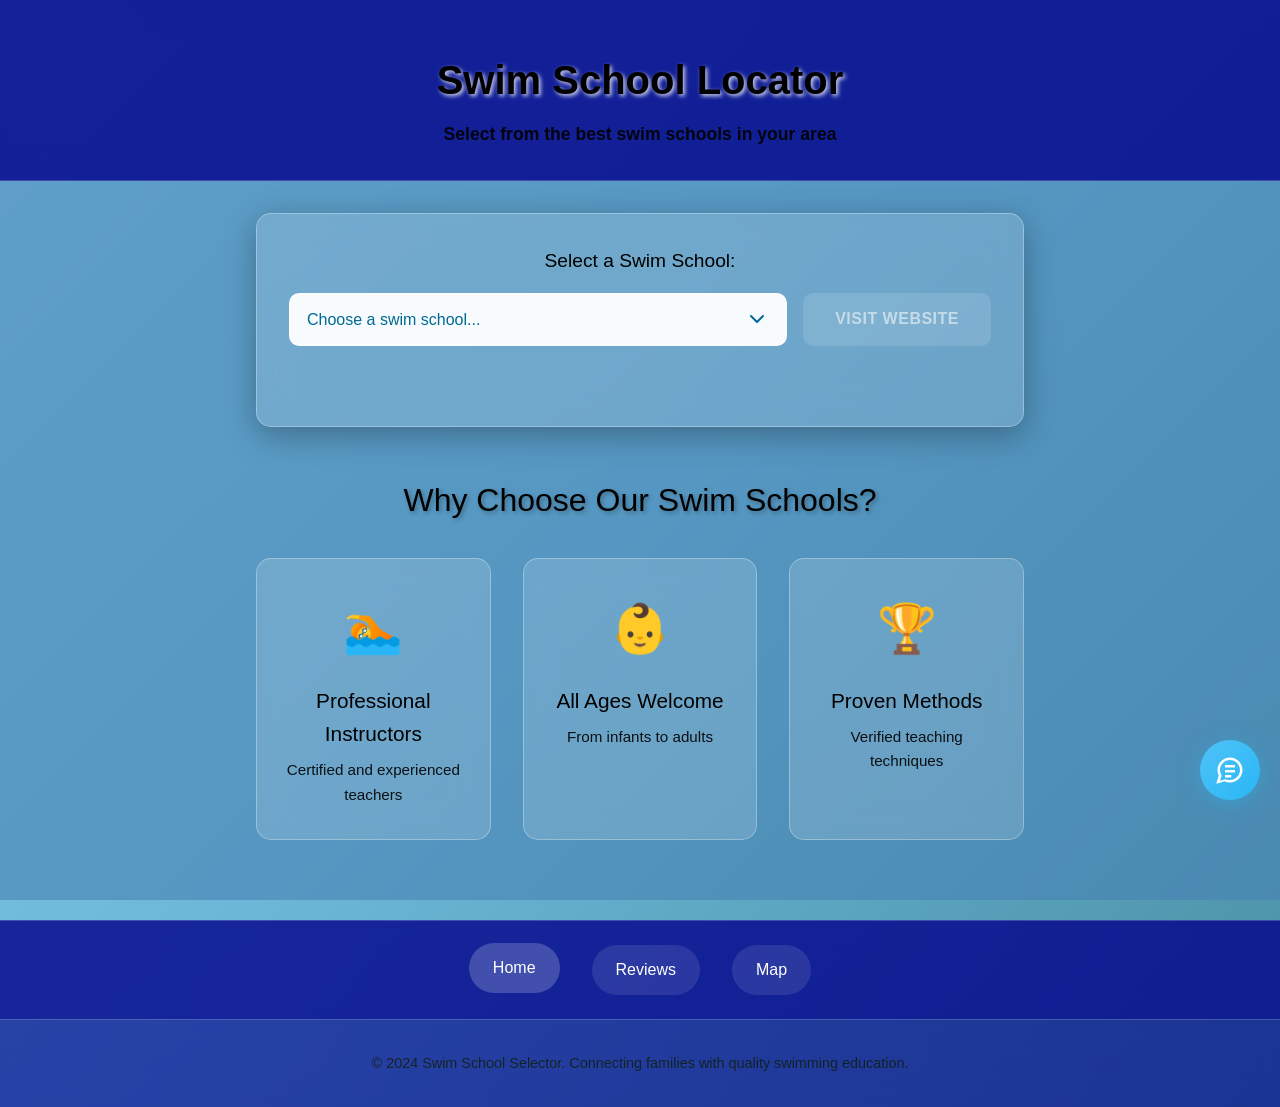
<file: index.html>
<!DOCTYPE html>
<html lang="en">
<head>
    <meta charset="UTF-8">
    <meta name="viewport" content="width=device-width, initial-scale=1.0">
    <title>Swim School Selector</title>
    <link rel="stylesheet" href="style.css">
</head>
<body>
    <!-- Video Background -->
    <video autoplay muted loop playsinline id="bg-video">
        <source src="https://videos.pexels.com/video-files/853877/853877-hd_1920_1080_30fps.mp4" type="video/mp4">
        <source src="https://videos.pexels.com/video-files/4825567/4825567-hd_1920_1080_25fps.mp4" type="video/mp4">
    </video>
    
    <!-- Overlay for better text readability -->
    <div class="video-overlay"></div>
    
    <header>
        <h1>Swim School Locator</h1>
        <p class="subtitle">Select from the best swim schools in your area</p>
    </header>

    <main>
        <div class="dropdown-container">
            <label for="schoolSelect" class="dropdown-label">Select a Swim School:</label>
            <div class="dropdown-wrapper">
                <select id="schoolSelect" class="school-dropdown">
                    <option value="" selected disabled>Choose a swim school...</option>
                    <option value="https://www.britishswimschool.com/" data-description="Nationally recognized swim school with locations nationwide">British Swim School</option>
                    <option value="https://www.aquatots.com/" data-description="Specializing in infant and toddler swimming lessons">Aqua Tots</option>
                    <option value="https://emlerswimschool.com/" data-description="Family-owned swim school with experienced instructors">Elmer Swim School</option>
                    <option value="https://www.safesplash.com/" data-description="Fun and safe swimming programs for children">Safesplash Swim School</option>
                </select>
                <button id="goBtn" class="go-button" disabled>Visit Website</button>
            </div>
            <div id="schoolDescription" class="school-description"></div>
        </div>

        <section class="features">
            <h2>Why Choose Our Swim Schools?</h2>
            <div class="feature-grid">
                <div class="feature-card">
                    <div class="icon">🏊</div>
                    <h3>Professional Instructors</h3>
                    <p>Certified and experienced teachers</p>
                </div>
                <div class="feature-card">
                    <div class="icon">👶</div>
                    <h3>All Ages Welcome</h3>
                    <p>From infants to adults</p>
                </div>
                <div class="feature-card">
                    <div class="icon">🏆</div>
                    <h3>Proven Methods</h3>
                    <p>Verified teaching techniques</p>
                </div>
            </div>
        </section>
    </main>

    <nav class="bottom-nav">
        <a href="index.html" class="nav-link active">Home</a>
        <a href="reviews.html" class="nav-link">Reviews</a>
        <a href="map.html" class="nav-link">Map</a>
    </nav>

    <footer>
        <p>&copy; 2024 Swim School Selector. Connecting families with quality swimming education.</p>
    </footer>

    <!-- Help Bot -->
    <div class="help-bot">
        <div class="help-chat" id="helpChat">
            <div class="help-header">
                <h3>🏊 Swim School Helper</h3>
                <button class="help-close" id="helpClose">&times;</button>
            </div>
            <div class="help-messages" id="helpMessages">
                <div class="help-message bot-message">
                    <div class="message-bubble">
                        Hi! I'm your Swim School Helper. I can help you find the perfect swim school, answer questions about programs, or assist with writing reviews. How can I help you today?
                    </div>
                </div>
            </div>
            <div class="quick-actions">
                <button class="quick-action-btn" data-action="schools">Tell me about the schools</button>
                <button class="quick-action-btn" data-action="programs">What programs are available?</button>
                <button class="quick-action-btn" data-action="review">Help me write a review</button>
                <button class="quick-action-btn" data-action="contact">Need contact information</button>
            </div>
            <div class="help-input">
                <input type="text" id="helpInput" placeholder="Type your question...">
                <button id="helpSend">Send</button>
            </div>
        </div>
        <div class="help-bubble" id="helpBubble">
            <svg viewBox="0 0 24 24" xmlns="http://www.w3.org/2000/svg">
                <path d="M12 2C6.48 2 2 6.48 2 12c0 1.54.36 3 .97 4.29L1 23l6.71-1.97C9.02 21.64 10.46 22 12 22c5.52 0 10-4.48 10-10S17.52 2 12 2zm0 18c-1.3 0-2.54-.25-3.68-.7l-4.27 1.26 1.26-4.27C4.25 14.54 4 13.3 4 12c0-4.41 3.59-8 8-8s8 3.59 8 8-3.59 8-8 8z"/>
                <path d="M8 12h8v2H8z"/>
                <path d="M8 8h8v2H8z"/>
                <path d="M8 16h5v2H8z"/>
            </svg>
        </div>
    </div>

    <script>
        // #region agent log
        fetch('http://127.0.0.1:7246/ingest/d2dfdb2d-d831-41e2-b943-500f5d825a41',{method:'POST',headers:{'Content-Type':'application/json'},body:JSON.stringify({location:'index.html:58',message:'Script initialization started',data:{timestamp:Date.now()},timestamp:Date.now(),sessionId:'debug-session',hypothesisId:'A'})}).catch(()=>{});
        // #endregion
        
        // Enhanced dropdown functionality
        // #region agent log
        fetch('http://127.0.0.1:7246/ingest/d2dfdb2d-d831-41e2-b943-500f5d825a41',{method:'POST',headers:{'Content-Type':'application/json'},body:JSON.stringify({location:'index.html:62',message:'Getting DOM elements',data:{elements:['schoolSelect','goBtn','schoolDescription']},timestamp:Date.now(),sessionId:'debug-session',hypothesisId:'A'})}).catch(()=>{});
        // #endregion
        const select = document.getElementById('schoolSelect');
        const goBtn = document.getElementById('goBtn');
        const description = document.getElementById('schoolDescription');

        // #region agent log
        fetch('http://127.0.0.1:7246/ingest/d2dfdb2d-d831-41e2-b943-500f5d825a41',{method:'POST',headers:{'Content-Type':'application/json'},body:JSON.stringify({location:'index.html:67',message:'DOM elements retrieved',data:{selectFound:!!select,goBtnFound:!!goBtn,descriptionFound:!!description},timestamp:Date.now(),sessionId:'debug-session',hypothesisId:'A'})}).catch(()=>{});
        // #endregion

        // Update button state and description when selection changes
        // #region agent log
        fetch('http://127.0.0.1:7246/ingest/d2dfdb2d-d831-41e2-b943-500f5d825a41',{method:'POST',headers:{'Content-Type':'application/json'},body:JSON.stringify({location:'index.html:71',message:'Adding change event listener',data:{target:'schoolSelect'},timestamp:Date.now(),sessionId:'debug-session',hypothesisId:'B'})}).catch(()=>{});
        // #endregion
        select.addEventListener('change', function() {
            // #region agent log
            fetch('http://127.0.0.1:7246/ingest/d2dfdb2d-d831-41e2-b943-500f5d825a41',{method:'POST',headers:{'Content-Type':'application/json'},body:JSON.stringify({location:'index.html:74',message:'Change event triggered',data:{selectedIndex:select.selectedIndex},timestamp:Date.now(),sessionId:'debug-session',hypothesisId:'B'})}).catch(()=>{});
            // #endregion
            const selectedOption = select.options[select.selectedIndex];
            const url = selectedOption.value;
            const desc = selectedOption.getAttribute('data-description') || '';
            
            // #region agent log
            fetch('http://127.0.0.1:7246/ingest/d2dfdb2d-d831-41e2-b943-500f5d825a41',{method:'POST',headers:{'Content-Type':'application/json'},body:JSON.stringify({location:'index.html:79',message:'Processing selection',data:{url:url,hasDescription:!!desc},timestamp:Date.now(),sessionId:'debug-session',hypothesisId:'B'})}).catch(()=>{});
            // #endregion
            
            // Enable/disable button based on selection
            goBtn.disabled = !url;
            
            // Update description
            if (desc) {
                description.textContent = desc;
                description.style.display = 'block';
            } else {
                description.style.display = 'none';
            }
        });

        // Navigate to selected school when button is clicked
        // #region agent log
        fetch('http://127.0.0.1:7246/ingest/d2dfdb2d-d831-41e2-b943-500f5d825a41',{method:'POST',headers:{'Content-Type':'application/json'},body:JSON.stringify({location:'index.html:92',message:'Adding click event listener',data:{target:'goBtn'},timestamp:Date.now(),sessionId:'debug-session',hypothesisId:'C'})}).catch(()=>{});
        // #endregion
        goBtn.addEventListener('click', function() {
            // #region agent log
            fetch('http://127.0.0.1:7246/ingest/d2dfdb2d-d831-41e2-b943-500f5d825a41',{method:'POST',headers:{'Content-Type':'application/json'},body:JSON.stringify({location:'index.html:95',message:'Click event triggered',data:{url:select.value},timestamp:Date.now(),sessionId:'debug-session',hypothesisId:'C'})}).catch(()=>{});
            // #endregion
            const url = select.value;
            if (url) {
                // #region agent log
                fetch('http://127.0.0.1:7246/ingest/d2dfdb2d-d831-41e2-b943-500f5d825a41',{method:'POST',headers:{'Content-Type':'application/json'},body:JSON.stringify({location:'index.html:99',message:'Opening URL',data:{url:url},timestamp:Date.now(),sessionId:'debug-session',hypothesisId:'C'})}).catch(()=>{});
                // #endregion
                window.open(url, '_blank', 'noopener,noreferrer');
            }
        });

        // Allow Enter key to trigger navigation
        // #region agent log
        fetch('http://127.0.0.1:7246/ingest/d2dfdb2d-d831-41e2-b943-500f5d825a41',{method:'POST',headers:{'Content-Type':'application/json'},body:JSON.stringify({location:'index.html:105',message:'Adding keypress event listener',data:{target:'schoolSelect'},timestamp:Date.now(),sessionId:'debug-session',hypothesisId:'D'})}).catch(()=>{});
        // #endregion
        select.addEventListener('keypress', function(e) {
            // #region agent log
            fetch('http://127.0.0.1:7246/ingest/d2dfdb2d-d831-41e2-b943-500f5d825a41',{method:'POST',headers:{'Content-Type':'application/json'},body:JSON.stringify({location:'index.html:108',message:'Keypress event triggered',data:{key:e.key,hasValue:!!select.value},timestamp:Date.now(),sessionId:'debug-session',hypothesisId:'D'})}).catch(()=>{});
            // #endregion
            if (e.key === 'Enter' && select.value) {
                // #region agent log
                fetch('http://127.0.0.1:7246/ingest/d2dfdb2d-d831-41e2-b943-500f5d825a41',{method:'POST',headers:{'Content-Type':'application/json'},body:JSON.stringify({location:'index.html:111',message:'Enter key pressed with value, triggering click',data:{url:select.value},timestamp:Date.now(),sessionId:'debug-session',hypothesisId:'D'})}).catch(()=>{});
                // #endregion
                goBtn.click();
            }
        });

        // #region agent log
        fetch('http://127.0.0.1:7246/ingest/d2dfdb2d-d831-41e2-b943-500f5d825a41',{method:'POST',headers:{'Content-Type':'application/json'},body:JSON.stringify({location:'index.html:115',message:'Script initialization completed',data:{timestamp:Date.now()},timestamp:Date.now(),sessionId:'debug-session',hypothesisId:'A'})}).catch(()=>{});
        // #endregion

        // Help Bot Functionality
        const helpBubble = document.getElementById('helpBubble');
        const helpChat = document.getElementById('helpChat');
        const helpClose = document.getElementById('helpClose');
        const helpInput = document.getElementById('helpInput');
        const helpSend = document.getElementById('helpSend');
        const helpMessages = document.getElementById('helpMessages');

        // Toggle help chat
        helpBubble.addEventListener('click', function() {
            helpChat.classList.toggle('active');
            if (helpChat.classList.contains('active')) {
                helpInput.focus();
            }
        });

        // Close help chat
        helpClose.addEventListener('click', function() {
            helpChat.classList.remove('active');
        });

        // Quick action buttons
        document.querySelectorAll('.quick-action-btn').forEach(btn => {
            btn.addEventListener('click', function() {
                const action = this.getAttribute('data-action');
                handleQuickAction(action);
            });
        });

        function handleQuickAction(action) {
            let response = '';
            
            switch(action) {
                case 'schools':
                    response = 'We have 4 excellent swim schools:\n\n🏊 British Swim School - Focus on water safety and survival skills\n👶 Aqua Tots - Specializes in infant and toddler swimming\n🏆 Emler Swim School - Comprehensive curriculum with heated pools\n💦 Safesplash - Flexible scheduling and family-friendly programs\n\nWhich school interests you most? I can provide specific contact details!';
                    break;
                case 'programs':
                    response = 'Our schools offer various programs:\n\n👶 Parent & Baby (2-36 months)\n👧 Toddler Classes (3 years)\n👦 Kids Lessons (4+ years)\n🏊 Advanced Training (5+ years)\n👨‍👩‍👧‍👦 Adult Swimming Lessons\n🎉 Swim Birthday Parties\n\nEach school has unique approaches - would you like details about a specific program or contact information for enrollment?';
                    break;
                case 'review':
                    response = 'I\'d be happy to help you write a great review! Here are some tips:\n\n✨ Mention specific instructors or classes\n📅 Include how long you\'ve been attending\n🎯 Talk about progress your child has made\n💰 Comment on value for money\n🏊 Mention facilities (cleanliness, temperature, etc.)\n\nClick the "Write a Review" button to get started, and I can help you craft the perfect review!';
                    break;
                case 'contact':
                    response = 'I can provide contact information for any school! Which school would you like contact details for?\n\n🏊 British Swim School\n👶 Aqua Tots\n🏆 Emler Swim School\n💦 Safesplash\n\nJust let me know which one and I\'ll give you their phone number, website, and enrollment information!';
                    break;
            }
            
            addBotMessage(response);
        }

        // Send message
        function sendMessage() {
            const message = helpInput.value.trim();
            if (message) {
                addUserMessage(message);
                helpInput.value = '';
                
                // Simulate bot response
                setTimeout(() => {
                    const response = generateBotResponse(message);
                    addBotMessage(response);
                }, 1000);
            }
        }

        helpSend.addEventListener('click', sendMessage);
        helpInput.addEventListener('keypress', function(e) {
            if (e.key === 'Enter') {
                sendMessage();
            }
        });

        function generateBotResponse(message) {
            const lowerMessage = message.toLowerCase();
            
            if (lowerMessage.includes('british')) {
                return '🏊 **British Swim School**\n\n📞 **Phone**: <span class="phone-link" onclick="window.location.href=\'tel:1-800-795-7946\'">1-800-795-7946</span>\n🌐 **Website**: <a href="https://www.britishswimschool.com/" target="_blank">www.britishswimschool.com</a>\n📧 **Email**: <a href="mailto:info@britishswimschool.com">info@britishswimschool.com</a>\n\n**Programs**: Water safety focus, survival skills first, then swimming techniques. Great for beginners and nervous swimmers.\n\n**Ages**: All ages (3 months to adults)\n**Class Size**: 4-6 students\n**Specialties**: Survival skills, nervous swimmers\n\nWould you like enrollment information or class schedules?';
            } else if (lowerMessage.includes('aqua tots')) {
                return '👶 **Aqua Tots**\n\n📞 **Phone**: <span class="phone-link" onclick="window.location.href=\'tel:1-844-627-8867\'">1-844-627-8867</span>\n🌐 **Website**: <a href="https://www.aquatots.com/" target="_blank">www.aquatots.com</a>\n📧 **Email**: <a href="mailto:info@aquatots.com">info@aquatots.com</a>\n\n**Programs**: Specializes in ages 2-5 with small class sizes. Facilities designed specifically for toddlers.\n\n**Ages**: 4 months to 12 years\n**Class Size**: 4:1 ratio\n**Specialties**: Parent-child classes, toddler development\n\nInterested in their parent-child classes or enrollment?';
            } else if (lowerMessage.includes('emler')) {
                return '🏆 **Emler Swim School**\n\n📞 **Phone**: <span class="phone-link" onclick="window.location.href=\'tel:1-855-232-2006\'">1-855-232-2006</span>\n🌐 **Website**: <a href="https://emlerswimschool.com/" target="_blank">emlerswimschool.com</a>\n📧 **Email**: <a href="mailto:info@emlerswimschool.com">info@emlerswimschool.com</a>\n\n**Programs**: Comprehensive curriculum with 90° heated pools! 12 free make-up lessons, 50 years experience.\n\n**Ages**: 2 months to adults\n**Class Size**: 4:1 ratio\n**Specialties**: SwimSure method, heated pools, flexible scheduling\n\nWant to know about pricing or find a location near you?';
            } else if (lowerMessage.includes('safesplash')) {
                return '💦 **Safesplash Swim School**\n\n📞 **Phone**: <span class="phone-link" onclick="window.location.href=\'tel:1-866-571-7714\'">1-866-571-7714</span>\n🌐 **Website**: <a href="https://www.safesplash.com/" target="_blank">www.safesplash.com</a>\n📧 **Email**: <a href="mailto:info@safesplash.com">info@safesplash.com</a>\n\n**Programs**: Family-friendly with flexible scheduling. Programs for all skill levels with convenient locations.\n\n**Ages**: 6 months to adults\n**Class Size**: 4-6 students\n**Specialties**: Busy families, all skill levels, weekend classes\n\nWould you like help finding a location or enrollment information?';
            } else if (lowerMessage.includes('phone') || lowerMessage.includes('contact') || lowerMessage.includes('number')) {
                return 'Here are all the contact numbers:\n\n🏊 **British Swim School**: <span class="phone-link" onclick="window.location.href=\'tel:1-800-795-7946\'">1-800-795-7946</span>\n👶 **Aqua Tots**: <span class="phone-link" onclick="window.location.href=\'tel:1-844-627-8867\'">1-844-627-8867</span>\n🏆 **Emler Swim School**: <span class="phone-link" onclick="window.location.href=\'tel:1-855-232-2006\'">1-855-232-2006</span>\n💦 **Safesplash**: <span class="phone-link" onclick="window.location.href=\'tel:1-866-571-7714\'">1-866-571-7714</span>\n\nWhich school would you like more information about?';
            } else if (lowerMessage.includes('price') || lowerMessage.includes('cost')) {
                return '💰 **Pricing Information**:\n\n**Group Lessons**: $15-25 per class\n**Private Lessons**: $40-60 per class\n**Package Discounts**: Available at most schools\n**Free Trials**: Many schools offer free trial lessons\n\n**British Swim School**: $20-30/group, $50-70/private\n**Aqua Tots**: $18-25/group, $45-60/private\n**Emler Swim School**: $22-32/group, $55-75/private\n**Safesplash**: $15-25/group, $40-60/private\n\nWould you like specific pricing for a particular school?';
            } else if (lowerMessage.includes('review')) {
                return 'Writing a review is easy! Focus on your personal experience:\n\n📝 What did your child learn?\n👥 How were the instructors?\n🏊 How\'s the facility?\n⏰ Was scheduling convenient?\n💰 Value for money?\n\nBe specific and honest - other parents appreciate detailed feedback! Click the "Write a Review" button to get started.';
            } else if (lowerMessage.includes('help')) {
                return 'I can help you with:\n\n🏊 Finding the right swim school\n📅 Understanding program options\n💰 Pricing information\n📞 Contact details and phone numbers\n✍️ Writing reviews\n📍 Location details\n\nWhat would you like to know more about?';
            } else if (lowerMessage.includes('enroll') || lowerMessage.includes('sign up')) {
                return 'To enroll, you\'ll need to:\n\n1️⃣ **Call the school directly** (click any phone number above)\n2️⃣ **Visit their website** (click any website link above)\n3️⃣ **Schedule a free trial** (most schools offer this)\n4️⃣ **Complete registration forms**\n\nWhich school are you interested in enrolling with? I can provide specific enrollment steps!';
            } else {
                return 'Thanks for your question! I can help you with:\n\n🏊 School information and contacts\n📞 Phone numbers and enrollment\n💰 Pricing and program details\n✍️ Review writing assistance\n\nWhat specific information would be helpful? You can ask about any school by name!';
            }
        }

        function addBotMessage(message) {
            const messageDiv = document.createElement('div');
            messageDiv.className = 'help-message bot-message';
            messageDiv.innerHTML = `<div class="message-bubble">${message.replace(/\n/g, '<br>')}</div>`;
            helpMessages.appendChild(messageDiv);
            helpMessages.scrollTop = helpMessages.scrollHeight;
        }

        function addUserMessage(message) {
            const messageDiv = document.createElement('div');
            messageDiv.className = 'help-message user-message';
            messageDiv.innerHTML = `<div class="message-bubble">${message}</div>`;
            helpMessages.appendChild(messageDiv);
            helpMessages.scrollTop = helpMessages.scrollHeight;
        }
    </script>
</body>
</html>
</file>
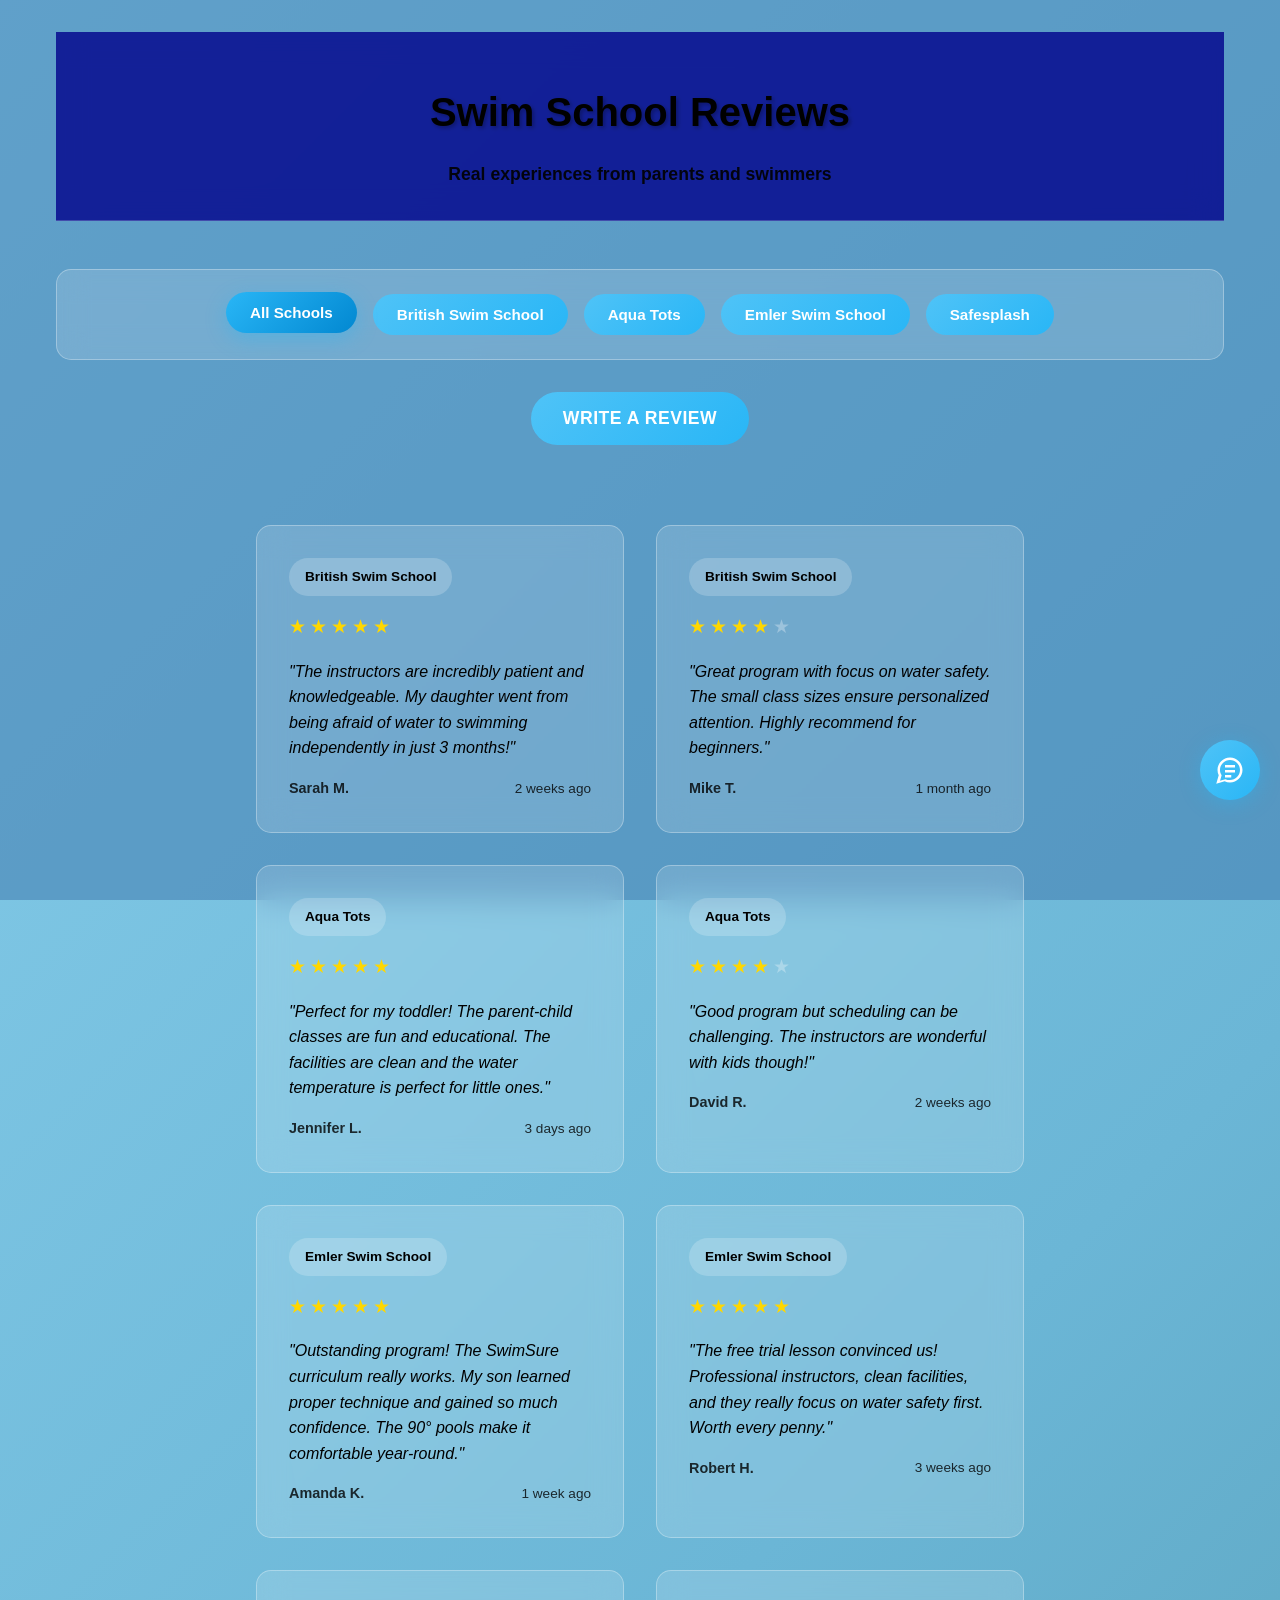
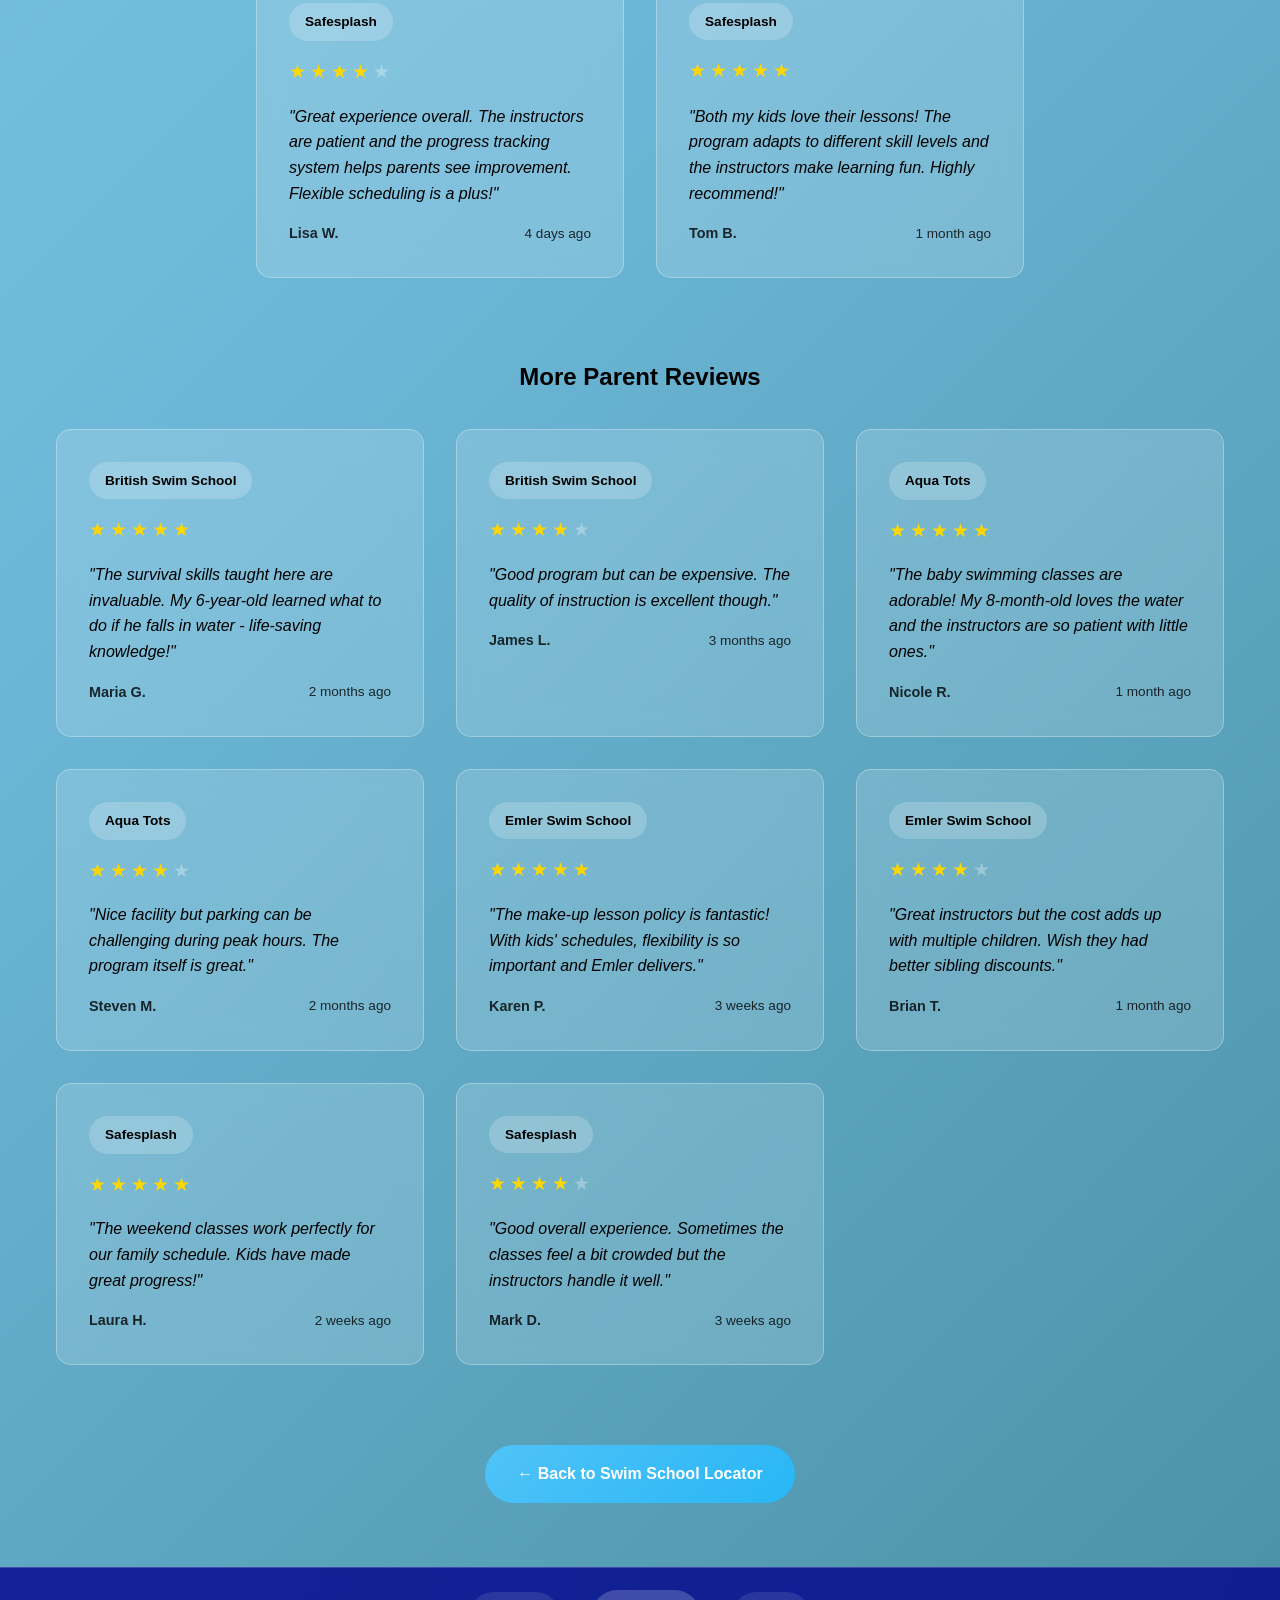
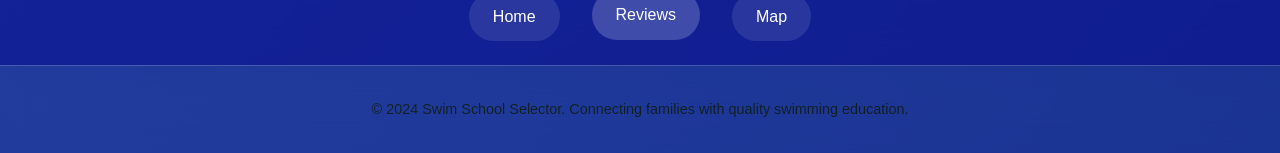
<file: reviews.html>
<!DOCTYPE html>
<html lang="en">
<head>
    <meta charset="UTF-8">
    <meta name="viewport" content="width=device-width, initial-scale=1.0">
    <title>Swim School Reviews</title>
    <link rel="stylesheet" href="style.css">
    <style>
        /* Reviews-specific styles */
        .reviews-container {
            max-width: 1200px;
            margin: 0 auto;
            padding: 2rem 1rem 4rem;
            position: relative;
            z-index: 1;
            min-height: 100vh;
        }

        .reviews-header {
            text-align: center;
            margin-bottom: 3rem;
        }

        .reviews-header h1 {
            font-size: 2.5rem;
            margin-bottom: 1rem;
            text-shadow: 2px 2px 4px rgba(0, 0, 0, 0.3);
        }

        .filter-section {
            background: rgba(255, 255, 255, 0.15);
            backdrop-filter: blur(15px);
            border-radius: 15px;
            padding: 1.5rem;
            margin-bottom: 2rem;
            border: 1px solid rgba(255, 255, 255, 0.3);
        }

        .filter-buttons {
            display: flex;
            gap: 1rem;
            flex-wrap: wrap;
            justify-content: center;
        }

        .filter-btn {
            padding: 0.75rem 1.5rem;
            border: none;
            border-radius: 25px;
            background: linear-gradient(135deg, #4fc3f7 0%, #29b6f6 100%);
            color: white;
            cursor: pointer;
            transition: all 0.3s ease;
            font-size: 0.95rem;
            font-weight: 600;
        }

        .filter-btn:hover, .filter-btn.active {
            background: linear-gradient(135deg, #29b6f6 0%, #0288d1 100%);
            transform: translateY(-2px);
            box-shadow: 0 6px 20px rgba(41, 182, 246, 0.4);
        }

        .reviews-grid {
            display: grid;
            grid-template-columns: repeat(auto-fit, minmax(350px, 1fr));
            gap: 2rem;
            margin-bottom: 3rem;
        }

        /* Add more reviews for scrolling demonstration */
        .additional-reviews {
            margin-top: 3rem;
        }

        .review-card {
            background: rgba(255, 255, 255, 0.15);
            backdrop-filter: blur(15px);
            border-radius: 15px;
            padding: 2rem;
            border: 1px solid rgba(255, 255, 255, 0.3);
            transition: all 0.3s ease;
            position: relative;
        }

        .review-card:hover {
            transform: translateY(-5px);
            background: rgba(255, 255, 255, 0.2);
            box-shadow: 0 10px 30px rgba(0, 0, 0, 0.3);
        }

        .school-badge {
            display: inline-block;
            padding: 0.5rem 1rem;
            background: rgba(255, 255, 255, 0.2);
            border-radius: 20px;
            font-size: 0.85rem;
            font-weight: 600;
            margin-bottom: 1rem;
        }

        .rating {
            display: flex;
            gap: 0.25rem;
            margin-bottom: 1rem;
        }

        .star {
            color: #FFD700;
            font-size: 1.2rem;
        }

        .star.empty {
            color: rgba(255, 255, 255, 0.3);
        }

        .review-text {
            font-size: 1rem;
            line-height: 1.6;
            margin-bottom: 1rem;
            font-style: italic;
        }

        .reviewer-info {
            display: flex;
            justify-content: space-between;
            align-items: center;
            font-size: 0.9rem;
            opacity: 0.8;
        }

        .reviewer-name {
            font-weight: 600;
        }

        .review-date {
            font-size: 0.85rem;
        }

        .add-review-btn {
            display: block;
            margin: 0 auto 3rem;
            padding: 1rem 2rem;
            background: linear-gradient(135deg, #4fc3f7 0%, #29b6f6 100%);
            color: white;
            border: none;
            border-radius: 30px;
            font-size: 1.1rem;
            font-weight: 600;
            cursor: pointer;
            transition: all 0.3s ease;
            text-transform: uppercase;
            letter-spacing: 0.5px;
        }

        .add-review-btn:hover {
            background: linear-gradient(135deg, #29b6f6 0%, #0288d1 100%);
            transform: translateY(-2px);
            box-shadow: 0 6px 20px rgba(41, 182, 246, 0.4);
        }

        .back-link {
            display: inline-block;
            margin-top: 2rem;
            padding: 1rem 2rem;
            background: linear-gradient(135deg, #4fc3f7 0%, #29b6f6 100%);
            color: white;
            text-decoration: none;
            border-radius: 30px;
            transition: all 0.3s ease;
            font-weight: 600;
        }

        .back-link:hover {
            background: linear-gradient(135deg, #29b6f6 0%, #0288d1 100%);
            transform: translateY(-2px);
            box-shadow: 0 6px 20px rgba(41, 182, 246, 0.4);
        }

        /* Modal Styles */
        .modal {
            display: none;
            position: fixed;
            top: 0;
            left: 0;
            width: 100%;
            height: 100%;
            background: rgba(0, 0, 0, 0.8);
            z-index: 1000;
            backdrop-filter: blur(5px);
        }

        .modal-content {
            position: absolute;
            background: rgba(255, 255, 255, 0.95);
            backdrop-filter: blur(15px);
            border-radius: 20px;
            max-width: 450px;
            margin: 0;
            padding: 0;
            box-shadow: 0 20px 60px rgba(0, 0, 0, 0.3);
            border: 1px solid rgba(255, 255, 255, 0.3);
            animation: modalSlideIn 0.3s ease-out;
            max-height: 85vh;
            overflow-y: auto;
            top: 50%;
            left: 50%;
            transform: translate(-50%, -50%);
            cursor: move;
        }

        .modal-content.dragging {
            cursor: grabbing;
            user-select: none;
        }

        .modal-header {
            cursor: move;
        }

        @keyframes modalSlideIn {
            from {
                opacity: 0;
                transform: translateY(-50px);
            }
            to {
                opacity: 1;
                transform: translateY(0);
            }
        }

        .modal-header {
            display: flex;
            justify-content: space-between;
            align-items: center;
            padding: 1rem 1.5rem;
            border-bottom: 1px solid rgba(0, 0, 0, 0.1);
            background: rgba(135, 206, 235, 0.1);
            border-radius: 20px 20px 0 0;
        }

        .modal-header h2 {
            margin: 0;
            color: #006994;
            font-size: 1.5rem;
        }

        .close-btn {
            background: none;
            border: none;
            font-size: 2rem;
            color: #666;
            cursor: pointer;
            padding: 0;
            width: 30px;
            height: 30px;
            display: flex;
            align-items: center;
            justify-content: center;
            border-radius: 50%;
            transition: all 0.3s ease;
        }

        .close-btn:hover {
            background: rgba(0, 0, 0, 0.1);
            color: #333;
        }

        .form-group {
            padding: 1rem 1.5rem;
            border-bottom: 1px solid rgba(0, 0, 0, 0.05);
        }

        .form-group:last-child {
            border-bottom: none;
        }

        .form-group label {
            display: block;
            margin-bottom: 0.5rem;
            color: #333;
            font-weight: 600;
            font-size: 0.95rem;
        }

        .form-group input,
        .form-group select,
        .form-group textarea {
            width: 100%;
            padding: 0.5rem;
            border: 2px solid #e0e0e0;
            border-radius: 10px;
            font-size: 0.95rem;
            transition: all 0.3s ease;
            background: white;
            color: #333;
        }

        .form-group input:focus,
        .form-group select:focus,
        .form-group textarea:focus {
            outline: none;
            border-color: #4fc3f7;
            box-shadow: 0 0 0 3px rgba(79, 195, 247, 0.1);
        }

        .star-rating-input {
            display: flex;
            gap: 0.5rem;
            font-size: 1.5rem;
        }

        .star-input {
            color: #ddd;
            cursor: pointer;
            transition: all 0.2s ease;
        }

        .star-input:hover,
        .star-input.active {
            color: #FFD700;
            transform: scale(1.1);
        }

        .form-actions {
            display: flex;
            gap: 1rem;
            padding: 1rem 1.5rem;
            background: rgba(135, 206, 235, 0.05);
            border-radius: 0 0 20px 20px;
            position: sticky;
            bottom: 0;
        }

        .cancel-btn,
        .submit-btn {
            flex: 1;
            padding: 0.75rem 1.5rem;
            border: none;
            border-radius: 10px;
            font-size: 1rem;
            font-weight: 600;
            cursor: pointer;
            transition: all 0.3s ease;
        }

        .cancel-btn {
            background: #f5f5f5;
            color: #666;
        }

        .cancel-btn:hover {
            background: #e0e0e0;
        }

        .submit-btn {
            background: linear-gradient(135deg, #4fc3f7 0%, #29b6f6 100%);
            color: white;
        }

        .submit-btn:hover {
            background: linear-gradient(135deg, #29b6f6 0%, #0288d1 100%);
            transform: translateY(-2px);
            box-shadow: 0 6px 20px rgba(41, 182, 246, 0.4);
        }

        @media (max-width: 768px) {
            .reviews-grid {
                grid-template-columns: 1fr;
                gap: 1.5rem;
            }
            
            .filter-buttons {
                justify-content: stretch;
            }
            
            .filter-btn {
                flex: 1;
                text-align: center;
            }

            .modal-content {
                margin: 10% 1rem;
                max-width: none;
            }

            .modal-header,
            .form-group,
            .form-actions {
                padding: 1rem 1.5rem;
            }
        }
    </style>
</head>
<body>
    <!-- Video Background -->
    <video autoplay muted loop playsinline id="bg-video">
        <source src="https://videos.pexels.com/video-files/853877/853877-hd_1920_1080_30fps.mp4" type="video/mp4">
        <source src="https://videos.pexels.com/video-files/4825567/4825567-hd_1920_1080_25fps.mp4" type="video/mp4">
    </video>
    
    <!-- Overlay for better text readability -->
    <div class="video-overlay"></div>

    <div class="reviews-container">
        <header class="reviews-header">
            <h1>Swim School Reviews</h1>
            <p class="subtitle">Real experiences from parents and swimmers</p>
        </header>

        <section class="filter-section">
            <div class="filter-buttons">
                <button class="filter-btn active" data-filter="all">All Schools</button>
                <button class="filter-btn" data-filter="british">British Swim School</button>
                <button class="filter-btn" data-filter="aqua">Aqua Tots</button>
                <button class="filter-btn" data-filter="elmer">Emler Swim School</button>
                <button class="filter-btn" data-filter="safesplash">Safesplash</button>
            </div>
        </section>

        <button class="add-review-btn" id="openReviewModal">Write a Review</button>

    <!-- Review Modal -->
    <div id="reviewModal" class="modal">
        <div class="modal-content">
            <div class="modal-header">
                <h2>Write a Review</h2>
                <button class="close-btn" id="closeModal">&times;</button>
            </div>
            <form id="reviewForm">
                <div class="form-group">
                    <label for="schoolSelect">Select Swim School:</label>
                    <select id="schoolSelect" required>
                        <option value="">Choose a swim school...</option>
                        <option value="british">British Swim School</option>
                        <option value="aqua">Aqua Tots</option>
                        <option value="elmer">Emler Swim School</option>
                        <option value="safesplash">Safesplash</option>
                    </select>
                </div>

                <div class="form-group">
                    <label for="reviewerName">Your Name:</label>
                    <input type="text" id="reviewerName" required placeholder="Enter your name">
                </div>

                <div class="form-group">
                    <label for="rating">Rating:</label>
                    <div class="star-rating-input" id="starRating">
                        <span class="star-input" data-rating="1">★</span>
                        <span class="star-input" data-rating="2">★</span>
                        <span class="star-input" data-rating="3">★</span>
                        <span class="star-input" data-rating="4">★</span>
                        <span class="star-input" data-rating="5">★</span>
                    </div>
                    <input type="hidden" id="ratingValue" value="0" required>
                </div>

                <div class="form-group">
                    <label for="reviewText">Your Review:</label>
                    <textarea id="reviewText" required placeholder="Share your experience..." rows="5"></textarea>
                </div>

                <div class="form-actions">
                    <button type="button" class="cancel-btn" id="cancelBtn">Cancel</button>
                    <button type="submit" class="submit-btn">Submit Review</button>
                </div>
            </form>
        </div>
    </div>

        <main class="reviews-grid">
            <!-- British Swim School Reviews -->
            <article class="review-card" data-school="british">
                <div class="school-badge">British Swim School</div>
                <div class="rating">
                    <span class="star">★</span>
                    <span class="star">★</span>
                    <span class="star">★</span>
                    <span class="star">★</span>
                    <span class="star">★</span>
                </div>
                <p class="review-text">"The instructors are incredibly patient and knowledgeable. My daughter went from being afraid of water to swimming independently in just 3 months!"</p>
                <div class="reviewer-info">
                    <span class="reviewer-name">Sarah M.</span>
                    <span class="review-date">2 weeks ago</span>
                </div>
            </article>

            <article class="review-card" data-school="british">
                <div class="school-badge">British Swim School</div>
                <div class="rating">
                    <span class="star">★</span>
                    <span class="star">★</span>
                    <span class="star">★</span>
                    <span class="star">★</span>
                    <span class="star empty">★</span>
                </div>
                <p class="review-text">"Great program with focus on water safety. The small class sizes ensure personalized attention. Highly recommend for beginners."</p>
                <div class="reviewer-info">
                    <span class="reviewer-name">Mike T.</span>
                    <span class="review-date">1 month ago</span>
                </div>
            </article>

            <!-- Aqua Tots Reviews -->
            <article class="review-card" data-school="aqua">
                <div class="school-badge">Aqua Tots</div>
                <div class="rating">
                    <span class="star">★</span>
                    <span class="star">★</span>
                    <span class="star">★</span>
                    <span class="star">★</span>
                    <span class="star">★</span>
                </div>
                <p class="review-text">"Perfect for my toddler! The parent-child classes are fun and educational. The facilities are clean and the water temperature is perfect for little ones."</p>
                <div class="reviewer-info">
                    <span class="reviewer-name">Jennifer L.</span>
                    <span class="review-date">3 days ago</span>
                </div>
            </article>

            <article class="review-card" data-school="aqua">
                <div class="school-badge">Aqua Tots</div>
                <div class="rating">
                    <span class="star">★</span>
                    <span class="star">★</span>
                    <span class="star">★</span>
                    <span class="star">★</span>
                    <span class="star empty">★</span>
                </div>
                <p class="review-text">"Good program but scheduling can be challenging. The instructors are wonderful with kids though!"</p>
                <div class="reviewer-info">
                    <span class="reviewer-name">David R.</span>
                    <span class="review-date">2 weeks ago</span>
                </div>
            </article>

            <!-- Emler Swim School Reviews -->
            <article class="review-card" data-school="elmer">
                <div class="school-badge">Emler Swim School</div>
                <div class="rating">
                    <span class="star">★</span>
                    <span class="star">★</span>
                    <span class="star">★</span>
                    <span class="star">★</span>
                    <span class="star">★</span>
                </div>
                <p class="review-text">"Outstanding program! The SwimSure curriculum really works. My son learned proper technique and gained so much confidence. The 90° pools make it comfortable year-round."</p>
                <div class="reviewer-info">
                    <span class="reviewer-name">Amanda K.</span>
                    <span class="review-date">1 week ago</span>
                </div>
            </article>

            <article class="review-card" data-school="elmer">
                <div class="school-badge">Emler Swim School</div>
                <div class="rating">
                    <span class="star">★</span>
                    <span class="star">★</span>
                    <span class="star">★</span>
                    <span class="star">★</span>
                    <span class="star">★</span>
                </div>
                <p class="review-text">"The free trial lesson convinced us! Professional instructors, clean facilities, and they really focus on water safety first. Worth every penny."</p>
                <div class="reviewer-info">
                    <span class="reviewer-name">Robert H.</span>
                    <span class="review-date">3 weeks ago</span>
                </div>
            </article>

            <!-- Safesplash Reviews -->
            <article class="review-card" data-school="safesplash">
                <div class="school-badge">Safesplash</div>
                <div class="rating">
                    <span class="star">★</span>
                    <span class="star">★</span>
                    <span class="star">★</span>
                    <span class="star">★</span>
                    <span class="star empty">★</span>
                </div>
                <p class="review-text">"Great experience overall. The instructors are patient and the progress tracking system helps parents see improvement. Flexible scheduling is a plus!"</p>
                <div class="reviewer-info">
                    <span class="reviewer-name">Lisa W.</span>
                    <span class="review-date">4 days ago</span>
                </div>
            </article>

            <article class="review-card" data-school="safesplash">
                <div class="school-badge">Safesplash</div>
                <div class="rating">
                    <span class="star">★</span>
                    <span class="star">★</span>
                    <span class="star">★</span>
                    <span class="star">★</span>
                    <span class="star">★</span>
                </div>
                <p class="review-text">"Both my kids love their lessons! The program adapts to different skill levels and the instructors make learning fun. Highly recommend!"</p>
                <div class="reviewer-info">
                    <span class="reviewer-name">Tom B.</span>
                    <span class="review-date">1 month ago</span>
                </div>
            </article>
        </main>

        <!-- Additional Reviews Section for Scrolling -->
        <section class="additional-reviews">
            <h2 style="text-align: center; margin-bottom: 2rem; color: #000000;">More Parent Reviews</h2>
            <div class="reviews-grid">
                <!-- Additional British Swim School Reviews -->
                <article class="review-card" data-school="british">
                    <div class="school-badge">British Swim School</div>
                    <div class="rating">
                        <span class="star">★</span>
                        <span class="star">★</span>
                        <span class="star">★</span>
                        <span class="star">★</span>
                        <span class="star">★</span>
                    </div>
                    <p class="review-text">"The survival skills taught here are invaluable. My 6-year-old learned what to do if he falls in water - life-saving knowledge!"</p>
                    <div class="reviewer-info">
                        <span class="reviewer-name">Maria G.</span>
                        <span class="review-date">2 months ago</span>
                    </div>
                </article>

                <article class="review-card" data-school="british">
                    <div class="school-badge">British Swim School</div>
                    <div class="rating">
                        <span class="star">★</span>
                        <span class="star">★</span>
                        <span class="star">★</span>
                        <span class="star">★</span>
                        <span class="star empty">★</span>
                    </div>
                    <p class="review-text">"Good program but can be expensive. The quality of instruction is excellent though."</p>
                    <div class="reviewer-info">
                        <span class="reviewer-name">James L.</span>
                        <span class="review-date">3 months ago</span>
                    </div>
                </article>

                <!-- Additional Aqua Tots Reviews -->
                <article class="review-card" data-school="aqua">
                    <div class="school-badge">Aqua Tots</div>
                    <div class="rating">
                        <span class="star">★</span>
                        <span class="star">★</span>
                        <span class="star">★</span>
                        <span class="star">★</span>
                        <span class="star">★</span>
                    </div>
                    <p class="review-text">"The baby swimming classes are adorable! My 8-month-old loves the water and the instructors are so patient with little ones."</p>
                    <div class="reviewer-info">
                        <span class="reviewer-name">Nicole R.</span>
                        <span class="review-date">1 month ago</span>
                    </div>
                </article>

                <article class="review-card" data-school="aqua">
                    <div class="school-badge">Aqua Tots</div>
                    <div class="rating">
                        <span class="star">★</span>
                        <span class="star">★</span>
                        <span class="star">★</span>
                        <span class="star">★</span>
                        <span class="star empty">★</span>
                    </div>
                    <p class="review-text">"Nice facility but parking can be challenging during peak hours. The program itself is great."</p>
                    <div class="reviewer-info">
                        <span class="reviewer-name">Steven M.</span>
                        <span class="review-date">2 months ago</span>
                    </div>
                </article>

                <!-- Additional Emler Reviews -->
                <article class="review-card" data-school="elmer">
                    <div class="school-badge">Emler Swim School</div>
                    <div class="rating">
                        <span class="star">★</span>
                        <span class="star">★</span>
                        <span class="star">★</span>
                        <span class="star">★</span>
                        <span class="star">★</span>
                    </div>
                    <p class="review-text">"The make-up lesson policy is fantastic! With kids' schedules, flexibility is so important and Emler delivers."</p>
                    <div class="reviewer-info">
                        <span class="reviewer-name">Karen P.</span>
                        <span class="review-date">3 weeks ago</span>
                    </div>
                </article>

                <article class="review-card" data-school="elmer">
                    <div class="school-badge">Emler Swim School</div>
                    <div class="rating">
                        <span class="star">★</span>
                        <span class="star">★</span>
                        <span class="star">★</span>
                        <span class="star">★</span>
                        <span class="star empty">★</span>
                    </div>
                    <p class="review-text">"Great instructors but the cost adds up with multiple children. Wish they had better sibling discounts."</p>
                    <div class="reviewer-info">
                        <span class="reviewer-name">Brian T.</span>
                        <span class="review-date">1 month ago</span>
                    </div>
                </article>

                <!-- Additional Safesplash Reviews -->
                <article class="review-card" data-school="safesplash">
                    <div class="school-badge">Safesplash</div>
                    <div class="rating">
                        <span class="star">★</span>
                        <span class="star">★</span>
                        <span class="star">★</span>
                        <span class="star">★</span>
                        <span class="star">★</span>
                    </div>
                    <p class="review-text">"The weekend classes work perfectly for our family schedule. Kids have made great progress!"</p>
                    <div class="reviewer-info">
                        <span class="reviewer-name">Laura H.</span>
                        <span class="review-date">2 weeks ago</span>
                    </div>
                </article>

                <article class="review-card" data-school="safesplash">
                    <div class="school-badge">Safesplash</div>
                    <div class="rating">
                        <span class="star">★</span>
                        <span class="star">★</span>
                        <span class="star">★</span>
                        <span class="star">★</span>
                        <span class="star empty">★</span>
                    </div>
                    <p class="review-text">"Good overall experience. Sometimes the classes feel a bit crowded but the instructors handle it well."</p>
                    <div class="reviewer-info">
                        <span class="reviewer-name">Mark D.</span>
                        <span class="review-date">3 weeks ago</span>
                    </div>
                </article>
            </div>
        </section>

        <div style="text-align: center;">
            <a href="index.html" class="back-link">← Back to Swim School Locator</a>
        </div>
    </div>

    <!-- Help Bot -->
    <div class="help-bot">
        <div class="help-chat" id="helpChat">
            <div class="help-header">
                <h3>🏊 Swim School Helper</h3>
                <button class="help-close" id="helpClose">&times;</button>
            </div>
            <div class="help-messages" id="helpMessages">
                <div class="help-message bot-message">
                    <div class="message-bubble">
                        Hi! I'm your Swim School Helper. I can help you write reviews, answer questions about swim schools, or assist with finding the right program. How can I help you today?
                    </div>
                </div>
            </div>
            <div class="quick-actions">
                <button class="quick-action-btn" data-action="schools">Tell me about the schools</button>
                <button class="quick-action-btn" data-action="programs">What programs are available?</button>
                <button class="quick-action-btn" data-action="review">Help me write a review</button>
                <button class="quick-action-btn" data-action="contact">Need contact information</button>
            </div>
            <div class="help-input">
                <input type="text" id="helpInput" placeholder="Type your question...">
                <button id="helpSend">Send</button>
            </div>
        </div>
        <div class="help-bubble" id="helpBubble">
            <svg viewBox="0 0 24 24" xmlns="http://www.w3.org/2000/svg">
                <path d="M12 2C6.48 2 2 6.48 2 12c0 1.54.36 3 .97 4.29L1 23l6.71-1.97C9.02 21.64 10.46 22 12 22c5.52 0 10-4.48 10-10S17.52 2 12 2zm0 18c-1.3 0-2.54-.25-3.68-.7l-4.27 1.26 1.26-4.27C4.25 14.54 4 13.3 4 12c0-4.41 3.59-8 8-8s8 3.59 8 8-3.59 8-8 8z"/>
                <path d="M8 12h8v2H8z"/>
                <path d="M8 8h8v2H8z"/>
                <path d="M8 16h5v2H8z"/>
            </svg>
        </div>
    </div>

    <script>
        // Filter functionality
        const filterButtons = document.querySelectorAll('.filter-btn');
        const reviewCards = document.querySelectorAll('.review-card');

        filterButtons.forEach(button => {
            button.addEventListener('click', function() {
                // Remove active class from all buttons
                filterButtons.forEach(btn => btn.classList.remove('active'));
                // Add active class to clicked button
                this.classList.add('active');

                const filter = this.getAttribute('data-filter');

                reviewCards.forEach(card => {
                    if (filter === 'all' || card.getAttribute('data-school') === filter) {
                        card.style.display = 'block';
                        setTimeout(() => {
                            card.style.opacity = '1';
                            card.style.transform = 'translateY(0)';
                        }, 10);
                    } else {
                        card.style.opacity = '0';
                        card.style.transform = 'translateY(20px)';
                        setTimeout(() => {
                            card.style.display = 'none';
                        }, 300);
                    }
                });
            });
        });

        // Modal functionality
        const modal = document.getElementById('reviewModal');
        const openModalBtn = document.getElementById('openReviewModal');
        const closeModalBtn = document.getElementById('closeModal');
        const cancelBtn = document.getElementById('cancelBtn');
        const reviewForm = document.getElementById('reviewForm');
        const starInputs = document.querySelectorAll('.star-input');
        const ratingValue = document.getElementById('ratingValue');
        const modalContent = document.querySelector('.modal-content');
        const modalHeader = document.querySelector('.modal-header');

        // Drag functionality
        let isDragging = false;
        let currentX;
        let currentY;
        let initialX;
        let initialY;
        let xOffset = 0;
        let yOffset = 0;

        function dragStart(e) {
            if (e.type === "touchstart") {
                initialX = e.touches[0].clientX - xOffset;
                initialY = e.touches[0].clientY - yOffset;
            } else {
                initialX = e.clientX - xOffset;
                initialY = e.clientY - yOffset;
            }

            if (e.target === modalContent || e.target === modalHeader || modalHeader.contains(e.target)) {
                isDragging = true;
                modalContent.classList.add('dragging');
            }
        }

        function dragEnd(e) {
            initialX = currentX;
            initialY = currentY;
            isDragging = false;
            modalContent.classList.remove('dragging');
        }

        function drag(e) {
            if (isDragging) {
                e.preventDefault();
                
                if (e.type === "touchmove") {
                    currentX = e.touches[0].clientX - initialX;
                    currentY = e.touches[0].clientY - initialY;
                } else {
                    currentX = e.clientX - initialX;
                    currentY = e.clientY - initialY;
                }

                xOffset = currentX;
                yOffset = currentY;

                modalContent.style.transform = `translate(calc(-50% + ${currentX}px), calc(-50% + ${currentY}px))`;
            }
        }

        // Add drag event listeners
        modalContent.addEventListener('mousedown', dragStart);
        document.addEventListener('mouseup', dragEnd);
        document.addEventListener('mousemove', drag);

        // Touch events for mobile
        modalContent.addEventListener('touchstart', dragStart);
        document.addEventListener('touchend', dragEnd);
        document.addEventListener('touchmove', drag);

        // Reset position when modal opens
        function resetModalPosition() {
            xOffset = 0;
            yOffset = 0;
            modalContent.style.transform = 'translate(-50%, -50%)';
        }

        // Open modal
        openModalBtn.addEventListener('click', function() {
            modal.style.display = 'block';
            document.body.style.overflow = 'hidden';
            resetModalPosition();
        });

        // Close modal functions
        function closeModal() {
            modal.style.display = 'none';
            document.body.style.overflow = 'auto';
            reviewForm.reset();
            resetStars();
        }

        closeModalBtn.addEventListener('click', closeModal);
        cancelBtn.addEventListener('click', closeModal);

        // Close modal when clicking outside
        window.addEventListener('click', function(event) {
            if (event.target === modal) {
                closeModal();
            }
        });

        // Star rating functionality
        starInputs.forEach(star => {
            star.addEventListener('click', function() {
                const rating = parseInt(this.getAttribute('data-rating'));
                ratingValue.value = rating;
                updateStars(rating);
            });

            star.addEventListener('mouseenter', function() {
                const rating = parseInt(this.getAttribute('data-rating'));
                updateStars(rating);
            });
        });

        document.getElementById('starRating').addEventListener('mouseleave', function() {
            const currentRating = parseInt(ratingValue.value);
            updateStars(currentRating);
        });

        function updateStars(rating) {
            starInputs.forEach((star, index) => {
                if (index < rating) {
                    star.classList.add('active');
                } else {
                    star.classList.remove('active');
                }
            });
        }

        function resetStars() {
            ratingValue.value = 0;
            updateStars(0);
        }

        // Form submission
        reviewForm.addEventListener('submit', function(e) {
            e.preventDefault();
            
            const formData = {
                school: document.getElementById('schoolSelect').value,
                name: document.getElementById('reviewerName').value,
                rating: ratingValue.value,
                review: document.getElementById('reviewText').value
            };

            // Validate rating
            if (formData.rating === '0') {
                alert('Please select a star rating');
                return;
            }

            // Create new review card
            addNewReview(formData);
            
            // Close modal and reset form
            closeModal();
            
            // Show success message
            showSuccessMessage();
        });

        function addNewReview(data) {
            const schoolNames = {
                'british': 'British Swim School',
                'aqua': 'Aqua Tots',
                'elmer': 'Emler Swim School',
                'safesplash': 'Safesplash'
            };

            const reviewsGrid = document.querySelector('.reviews-grid');
            const newReview = document.createElement('article');
            newReview.className = 'review-card';
            newReview.setAttribute('data-school', data.school);
            
            const stars = '★'.repeat(parseInt(data.rating)) + '☆'.repeat(5 - parseInt(data.rating));
            
            newReview.innerHTML = `
                <div class="school-badge">${schoolNames[data.school]}</div>
                <div class="rating">
                    ${stars.split('').map(star => `<span class="star">${star === '★' ? '★' : '★ empty'}</span>`).join('')}
                </div>
                <p class="review-text">"${data.review}"</p>
                <div class="reviewer-info">
                    <span class="reviewer-name">${data.name}</span>
                    <span class="review-date">Just now</span>
                </div>
            `;

            // Add to top of reviews
            reviewsGrid.insertBefore(newReview, reviewsGrid.firstChild);
            
            // Add animation
            newReview.style.opacity = '0';
            newReview.style.transform = 'translateY(20px)';
            setTimeout(() => {
                newReview.style.opacity = '1';
                newReview.style.transform = 'translateY(0)';
            }, 100);

            // Re-apply current filter
            const activeFilter = document.querySelector('.filter-btn.active').getAttribute('data-filter');
            if (activeFilter !== 'all' && activeFilter !== data.school) {
                newReview.style.display = 'none';
            }
        }

        function showSuccessMessage() {
            const successDiv = document.createElement('div');
            successDiv.className = 'success-message';
            successDiv.textContent = 'Thank you! Your review has been added successfully.';
            successDiv.style.cssText = `
                position: fixed;
                top: 20px;
                right: 20px;
                background: linear-gradient(135deg, #4fc3f7 0%, #29b6f6 100%);
                color: white;
                padding: 1rem 1.5rem;
                border-radius: 10px;
                box-shadow: 0 4px 20px rgba(41, 182, 246, 0.4);
                z-index: 2000;
                animation: slideInRight 0.3s ease-out;
            `;
            
            document.body.appendChild(successDiv);
            
            setTimeout(() => {
                successDiv.style.animation = 'slideOutRight 0.3s ease-out';
                setTimeout(() => {
                    document.body.removeChild(successDiv);
                }, 300);
            }, 3000);
        }

        // Add smooth transitions
        reviewCards.forEach(card => {
            card.style.transition = 'all 0.3s ease';
        });

        // Add animation keyframes
        const style = document.createElement('style');
        style.textContent = `
            @keyframes slideInRight {
                from {
                    opacity: 0;
                    transform: translateX(100px);
                }
                to {
                    opacity: 1;
                    transform: translateX(0);
                }
            }
            
            @keyframes slideOutRight {
                from {
                    opacity: 1;
                    transform: translateX(0);
                }
                to {
                    opacity: 0;
                    transform: translateX(100px);
                }
            }
        `;
        document.head.appendChild(style);

        // Help Bot Functionality
        const helpBubble = document.getElementById('helpBubble');
        const helpChat = document.getElementById('helpChat');
        const helpClose = document.getElementById('helpClose');
        const helpInput = document.getElementById('helpInput');
        const helpSend = document.getElementById('helpSend');
        const helpMessages = document.getElementById('helpMessages');

        // Toggle help chat
        helpBubble.addEventListener('click', function() {
            helpChat.classList.toggle('active');
            if (helpChat.classList.contains('active')) {
                helpInput.focus();
            }
        });

        // Close help chat
        helpClose.addEventListener('click', function() {
            helpChat.classList.remove('active');
        });

        // Quick action buttons
        document.querySelectorAll('.quick-action-btn').forEach(btn => {
            btn.addEventListener('click', function() {
                const action = this.getAttribute('data-action');
                handleQuickAction(action);
            });
        });

        function handleQuickAction(action) {
            let response = '';
            
            switch(action) {
                case 'schools':
                    response = 'We have 4 excellent swim schools:\n\n🏊 British Swim School - Focus on water safety and survival skills\n👶 Aqua Tots - Specializes in infant and toddler swimming\n🏆 Emler Swim School - Comprehensive curriculum with heated pools\n💦 Safesplash - Flexible scheduling and family-friendly programs\n\nWhich school interests you most? I can provide specific contact details!';
                    break;
                case 'programs':
                    response = 'Our schools offer various programs:\n\n👶 Parent & Baby (2-36 months)\n👧 Toddler Classes (3 years)\n👦 Kids Lessons (4+ years)\n🏊 Advanced Training (5+ years)\n👨‍👩‍👧‍👦 Adult Swimming Lessons\n🎉 Swim Birthday Parties\n\nEach school has unique approaches - would you like details about a specific program or contact information for enrollment?';
                    break;
                case 'review':
                    response = 'I\'d be happy to help you write a great review! Here are some tips:\n\n✨ Mention specific instructors or classes\n📅 Include how long you\'ve been attending\n🎯 Talk about progress your child has made\n💰 Comment on value for money\n🏊 Mention facilities (cleanliness, temperature, etc.)\n\nClick the "Write a Review" button to get started, and I can help you craft the perfect review!';
                    break;
                case 'contact':
                    response = 'I can provide contact information for any school! Which school would you like contact details for?\n\n🏊 British Swim School\n👶 Aqua Tots\n🏆 Emler Swim School\n💦 Safesplash\n\nJust let me know which one and I\'ll give you their phone number, website, and enrollment information!';
                    break;
            }
            
            addBotMessage(response);
        }

        // Send message
        function sendMessage() {
            const message = helpInput.value.trim();
            if (message) {
                addUserMessage(message);
                helpInput.value = '';
                
                // Simulate bot response
                setTimeout(() => {
                    const response = generateBotResponse(message);
                    addBotMessage(response);
                }, 1000);
            }
        }

        helpSend.addEventListener('click', sendMessage);
        helpInput.addEventListener('keypress', function(e) {
            if (e.key === 'Enter') {
                sendMessage();
            }
        });

        function generateBotResponse(message) {
            const lowerMessage = message.toLowerCase();
            
            if (lowerMessage.includes('british')) {
                return '🏊 **British Swim School**\n\n📞 **Phone**: <span class="phone-link" onclick="window.location.href=\'tel:1-800-795-7946\'">1-800-795-7946</span>\n🌐 **Website**: <a href="https://www.britishswimschool.com/" target="_blank">www.britishswimschool.com</a>\n📧 **Email**: <a href="mailto:info@britishswimschool.com">info@britishswimschool.com</a>\n\n**Programs**: Water safety focus, survival skills first, then swimming techniques. Great for beginners and nervous swimmers.\n\n**Ages**: All ages (3 months to adults)\n**Class Size**: 4-6 students\n**Specialties**: Survival skills, nervous swimmers\n\nWould you like enrollment information or class schedules?';
            } else if (lowerMessage.includes('aqua tots')) {
                return '👶 **Aqua Tots**\n\n📞 **Phone**: <span class="phone-link" onclick="window.location.href=\'tel:1-844-627-8867\'">1-844-627-8867</span>\n🌐 **Website**: <a href="https://www.aquatots.com/" target="_blank">www.aquatots.com</a>\n📧 **Email**: <a href="mailto:info@aquatots.com">info@aquatots.com</a>\n\n**Programs**: Specializes in ages 2-5 with small class sizes. Facilities designed specifically for toddlers.\n\n**Ages**: 4 months to 12 years\n**Class Size**: 4:1 ratio\n**Specialties**: Parent-child classes, toddler development\n\nInterested in their parent-child classes or enrollment?';
            } else if (lowerMessage.includes('emler')) {
                return '🏆 **Emler Swim School**\n\n📞 **Phone**: <span class="phone-link" onclick="window.location.href=\'tel:1-855-232-2006\'">1-855-232-2006</span>\n🌐 **Website**: <a href="https://emlerswimschool.com/" target="_blank">emlerswimschool.com</a>\n📧 **Email**: <a href="mailto:info@emlerswimschool.com">info@emlerswimschool.com</a>\n\n**Programs**: Comprehensive curriculum with 90° heated pools! 12 free make-up lessons, 50 years experience.\n\n**Ages**: 2 months to adults\n**Class Size**: 4:1 ratio\n**Specialties**: SwimSure method, heated pools, flexible scheduling\n\nWant to know about pricing or find a location near you?';
            } else if (lowerMessage.includes('safesplash')) {
                return '💦 **Safesplash Swim School**\n\n📞 **Phone**: <span class="phone-link" onclick="window.location.href=\'tel:1-866-571-7714\'">1-866-571-7714</span>\n🌐 **Website**: <a href="https://www.safesplash.com/" target="_blank">www.safesplash.com</a>\n📧 **Email**: <a href="mailto:info@safesplash.com">info@safesplash.com</a>\n\n**Programs**: Family-friendly with flexible scheduling. Programs for all skill levels with convenient locations.\n\n**Ages**: 6 months to adults\n**Class Size**: 4-6 students\n**Specialties**: Busy families, all skill levels, weekend classes\n\nWould you like help finding a location or enrollment information?';
            } else if (lowerMessage.includes('phone') || lowerMessage.includes('contact') || lowerMessage.includes('number')) {
                return 'Here are all the contact numbers:\n\n🏊 **British Swim School**: <span class="phone-link" onclick="window.location.href=\'tel:1-800-795-7946\'">1-800-795-7946</span>\n👶 **Aqua Tots**: <span class="phone-link" onclick="window.location.href=\'tel:1-844-627-8867\'">1-844-627-8867</span>\n🏆 **Emler Swim School**: <span class="phone-link" onclick="window.location.href=\'tel:1-855-232-2006\'">1-855-232-2006</span>\n💦 **Safesplash**: <span class="phone-link" onclick="window.location.href=\'tel:1-866-571-7714\'">1-866-571-7714</span>\n\nWhich school would you like more information about?';
            } else if (lowerMessage.includes('review') || lowerMessage.includes('write')) {
                return 'Writing a helpful review is important for other parents! Focus on:\n\n🎯 **Specific experiences** - what happened in class?\n👨‍🏫 **Instructor quality** - patient, knowledgeable, fun?\n🏊 **Child\'s progress** - skills gained, confidence built\n🏢 **Facility** - clean, warm, well-organized?\n⏰ **Scheduling** - easy to book, flexible?\n💰 **Value** - worth the investment?\n\nThe more detailed your review, the more helpful it is!';
            } else if (lowerMessage.includes('help')) {
                return 'I can help you with:\n\n✍️ Writing detailed reviews\n🏊 School contact information\n📞 Phone numbers and enrollment\n📝 Review templates and tips\n⭐ Rating guidance\n\nWhat would you like help with?';
            } else {
                return 'I\'m here to help you write reviews and connect with schools! You can ask me about:\n\n📝 Review writing assistance\n🏊 Specific swim school details\n📞 Contact information and phone numbers\n⭐ How to choose a rating\n\nWhat specific help do you need?';
            }
        }

        function addBotMessage(message) {
            const messageDiv = document.createElement('div');
            messageDiv.className = 'help-message bot-message';
            messageDiv.innerHTML = `<div class="message-bubble">${message.replace(/\n/g, '<br>')}</div>`;
            helpMessages.appendChild(messageDiv);
            helpMessages.scrollTop = helpMessages.scrollHeight;
        }

        function addUserMessage(message) {
            const messageDiv = document.createElement('div');
            messageDiv.className = 'help-message user-message';
            messageDiv.innerHTML = `<div class="message-bubble">${message}</div>`;
            helpMessages.appendChild(messageDiv);
            helpMessages.scrollTop = helpMessages.scrollHeight;
        }
    </script>

    <nav class="bottom-nav">
        <a href="index.html" class="nav-link">Home</a>
        <a href="reviews.html" class="nav-link active">Reviews</a>
        <a href="map.html" class="nav-link">Map</a>
    </nav>

    <footer>
        <p>&copy; 2024 Swim School Selector. Connecting families with quality swimming education.</p>
    </footer>
</body>
</html>
</file>
<file: style.css>
/* Ocean Blue Swim School App Styles */
* {
    margin: 0;
    padding: 0;
    box-sizing: border-box;
}

body {
    font-family: 'Segoe UI', Tahoma, Geneva, Verdana, sans-serif;
    background: linear-gradient(135deg, #87CEEB 0%, #6BB6D6 50%, #4A90A4 100%);
    min-height: 100vh;
    color: #000000;
    line-height: 1.6;
    overflow-x: hidden;
}

/* Video Background Styles */
#bg-video {
    position: fixed;
    top: 0;
    left: 0;
    width: 100%;
    height: 100%;
    object-fit: cover;
    z-index: -2;
    min-width: 100%;
    min-height: 100%;
}

/* Video Overlay for better text readability */
.video-overlay {
    position: fixed;
    top: 0;
    left: 0;
    width: 100%;
    height: 100%;
    background: rgba(70, 130, 180, 0.6);
    z-index: -1;
}

/* Header Styles */
header {
    text-align: center;
    padding: 3rem 1rem 2rem;
    background: rgba(0, 0, 139, 0.8);
    backdrop-filter: blur(15px);
    border-bottom: 1px solid rgba(255, 255, 255, 0.2);
    position: relative;
    z-index: 1;
}

header h1 {
    font-size: 2.5rem;
    font-weight: 700;
    margin-bottom: 0.5rem;
    text-shadow: 2px 2px 4px rgba(255, 255, 255, 0.8);
    color: #000000;
}

.subtitle {
    font-size: 1.1rem;
    opacity: 0.9;
    font-weight: 700;
    color: #000000;
}

/* Main Content */
main {
    max-width: 800px;
    margin: 0 auto;
    padding: 2rem 1rem;
    position: relative;
    z-index: 1;
}

/* Dropdown Container */
.dropdown-container {
    background: rgba(255, 255, 255, 0.15);
    backdrop-filter: blur(15px);
    border-radius: 15px;
    padding: 2rem;
    margin-bottom: 3rem;
    box-shadow: 0 8px 32px rgba(0, 0, 0, 0.3);
    border: 1px solid rgba(255, 255, 255, 0.3);
    position: relative;
    z-index: 1;
}

.dropdown-label {
    display: block;
    font-size: 1.2rem;
    margin-bottom: 1rem;
    font-weight: 500;
    text-align: center;
    color: #000000;
}

.dropdown-wrapper {
    display: flex;
    gap: 1rem;
    align-items: stretch;
    margin-bottom: 1rem;
}

/* Custom Dropdown Styling */
.school-dropdown {
    flex: 1;
    padding: 1rem;
    font-size: 1rem;
    border: 2px solid rgba(255, 255, 255, 0.3);
    border-radius: 10px;
    background: rgba(255, 255, 255, 0.95);
    color: #006994;
    cursor: pointer;
    transition: all 0.3s ease;
    appearance: none;
    background-image: url("data:image/svg+xml;charset=UTF-8,%3csvg xmlns='http://www.w3.org/2000/svg' viewBox='0 0 24 24' fill='none' stroke='%23006994' stroke-width='2' stroke-linecap='round' stroke-linejoin='round'%3e%3cpolyline points='6 9 12 15 18 9'%3e%3c/polyline%3e%3c/svg%3e");
    background-repeat: no-repeat;
    background-position: right 1rem center;
    background-size: 1.5em;
    padding-right: 3rem;
}

.school-dropdown:hover {
    border-color: rgba(255, 255, 255, 0.5);
    background-color: rgba(255, 255, 255, 1);
    transform: translateY(-2px);
    box-shadow: 0 4px 12px rgba(0, 0, 0, 0.2);
}

.school-dropdown:focus {
    outline: none;
    border-color: #4fc3f7;
    box-shadow: 0 0 0 3px rgba(79, 195, 247, 0.3);
}

/* Go Button */
.go-button {
    padding: 1rem 2rem;
    font-size: 1rem;
    font-weight: 600;
    border: none;
    border-radius: 10px;
    background: linear-gradient(135deg, #4fc3f7 0%, #29b6f6 100%);
    color: white;
    cursor: pointer;
    transition: all 0.3s ease;
    text-transform: uppercase;
    letter-spacing: 0.5px;
    min-width: 120px;
}

.go-button:hover:not(:disabled) {
    background: linear-gradient(135deg, #29b6f6 0%, #0288d1 100%);
    transform: translateY(-2px);
    box-shadow: 0 6px 20px rgba(41, 182, 246, 0.4);
}

.go-button:disabled {
    background: rgba(255, 255, 255, 0.2);
    cursor: not-allowed;
    opacity: 0.6;
}

/* School Description */
.school-description {
    text-align: center;
    font-style: italic;
    opacity: 0;
    transition: opacity 0.3s ease;
    padding: 1rem;
    background: rgba(255, 255, 255, 0.1);
    border-radius: 8px;
    margin-top: 1rem;
    color: #000000;
}

.school-description[style*="block"] {
    opacity: 1;
}

/* Features Section */
.features {
    text-align: center;
    margin-bottom: 3rem;
}

.features h2 {
    font-size: 2rem;
    margin-bottom: 2rem;
    font-weight: 300;
    text-shadow: 2px 2px 4px rgba(0, 0, 0, 0.3);
    color: #000000;
}

.feature-grid {
    display: grid;
    grid-template-columns: repeat(auto-fit, minmax(200px, 1fr));
    gap: 2rem;
    margin-top: 2rem;
}

.feature-card {
    background: rgba(255, 255, 255, 0.15);
    backdrop-filter: blur(15px);
    border-radius: 15px;
    padding: 2rem 1.5rem;
    text-align: center;
    transition: all 0.3s ease;
    border: 1px solid rgba(255, 255, 255, 0.3);
    position: relative;
    z-index: 1;
}

.feature-card:hover {
    transform: translateY(-5px);
    background: rgba(255, 255, 255, 0.15);
    box-shadow: 0 10px 30px rgba(0, 0, 0, 0.3);
}

.feature-card .icon {
    font-size: 3rem;
    margin-bottom: 1rem;
}

.feature-card h3 {
    font-size: 1.3rem;
    margin-bottom: 0.5rem;
    font-weight: 500;
    color: #000000;
}

.feature-card p {
    opacity: 0.9;
    font-size: 0.95rem;
    color: #000000;
}

/* Bottom Navigation */
.bottom-nav {
    display: flex;
    justify-content: center;
    gap: 2rem;
    padding: 1.5rem 1rem;
    background: rgba(0, 0, 139, 0.8);
    backdrop-filter: blur(15px);
    border-top: 1px solid rgba(255, 255, 255, 0.2);
    position: relative;
    z-index: 1;
}

.bottom-nav .nav-link {
    color: white;
    text-decoration: none;
    font-weight: 500;
    padding: 0.75rem 1.5rem;
    border-radius: 25px;
    transition: all 0.3s ease;
    background: rgba(255, 255, 255, 0.1);
}

.bottom-nav .nav-link:hover,
.bottom-nav .nav-link.active {
    background: rgba(255, 255, 255, 0.2);
    transform: translateY(-2px);
}

/* Footer */
footer {
    text-align: center;
    padding: 2rem 1rem;
    background: rgba(0, 0, 139, 0.8);
    backdrop-filter: blur(15px);
    border-top: 1px solid rgba(255, 255, 255, 0.2);
    font-size: 0.9rem;
    opacity: 0.8;
    position: relative;
    z-index: 1;
    color: #000000;
}

/* Responsive Design */
@media (max-width: 768px) {
    header h1 {
        font-size: 2rem;
    }
    
    .dropdown-wrapper {
        flex-direction: column;
    }
    
    .go-button {
        width: 100%;
    }
    
    .feature-grid {
        grid-template-columns: 1fr;
        gap: 1.5rem;
    }
    
    .dropdown-container {
        padding: 1.5rem;
    }
}

@media (max-width: 480px) {
    header {
        padding: 2rem 1rem 1.5rem;
    }
    
    header h1 {
        font-size: 1.8rem;
    }
    
    .subtitle {
        font-size: 1rem;
    }
    
    main {
        padding: 1rem;
    }
    
    .dropdown-container {
        padding: 1rem;
    }
}

/* Help Bot Styles */
.help-bot {
    position: fixed;
    bottom: 100px;
    right: 20px;
    z-index: 1000;
}

.help-bubble {
    width: 60px;
    height: 60px;
    background: linear-gradient(135deg, #4fc3f7 0%, #29b6f6 100%);
    border-radius: 50%;
    display: flex;
    align-items: center;
    justify-content: center;
    cursor: pointer;
    box-shadow: 0 4px 20px rgba(41, 182, 246, 0.4);
    transition: all 0.3s ease;
    animation: pulse 2s infinite;
}

.help-bubble:hover {
    transform: scale(1.1);
    box-shadow: 0 6px 25px rgba(41, 182, 246, 0.6);
}

.help-bubble svg {
    width: 30px;
    height: 30px;
    fill: white;
}

@keyframes pulse {
    0% {
        box-shadow: 0 4px 20px rgba(41, 182, 246, 0.4);
    }
    50% {
        box-shadow: 0 4px 30px rgba(41, 182, 246, 0.6);
    }
    100% {
        box-shadow: 0 4px 20px rgba(41, 182, 246, 0.4);
    }
}

.help-chat {
    position: absolute;
    bottom: 80px;
    right: 0;
    width: 350px;
    background: white;
    border-radius: 15px;
    box-shadow: 0 10px 40px rgba(0, 0, 0, 0.2);
    display: none;
    flex-direction: column;
    overflow: hidden;
    animation: slideUp 0.3s ease-out;
}

.help-chat.active {
    display: flex;
}

@keyframes slideUp {
    from {
        opacity: 0;
        transform: translateY(20px);
    }
    to {
        opacity: 1;
        transform: translateY(0);
    }
}

.help-header {
    background: linear-gradient(135deg, #4fc3f7 0%, #29b6f6 100%);
    color: white;
    padding: 1rem;
    display: flex;
    justify-content: space-between;
    align-items: center;
}

.help-header h3 {
    margin: 0;
    font-size: 1.1rem;
}

.help-close {
    background: none;
    border: none;
    color: white;
    font-size: 1.5rem;
    cursor: pointer;
    padding: 0;
    width: 25px;
    height: 25px;
    display: flex;
    align-items: center;
    justify-content: center;
    border-radius: 50%;
    transition: background 0.3s ease;
}

.help-close:hover {
    background: rgba(255, 255, 255, 0.2);
}

.help-messages {
    flex: 1;
    padding: 1rem;
    max-height: 300px;
    overflow-y: auto;
    background: #f8f9fa;
}

.help-message {
    margin-bottom: 1rem;
    display: flex;
    flex-direction: column;
}

.bot-message {
    align-items: flex-start;
}

.user-message {
    align-items: flex-end;
}

.message-bubble {
    max-width: 80%;
    padding: 0.75rem 1rem;
    border-radius: 15px;
    font-size: 0.9rem;
    line-height: 1.4;
}

.bot-message .message-bubble {
    background: #e3f2fd;
    color: #1565c0;
    border-bottom-left-radius: 5px;
}

.bot-message .message-bubble a {
    color: #1976d2;
    text-decoration: underline;
    font-weight: 600;
}

.bot-message .message-bubble a:hover {
    color: #0d47a1;
    text-decoration: none;
}

.bot-message .message-bubble .phone-link {
    color: #1976d2;
    text-decoration: underline;
    font-weight: 600;
    cursor: pointer;
}

.bot-message .message-bubble .phone-link:hover {
    color: #0d47a1;
    text-decoration: none;
}

.user-message .message-bubble {
    background: #4fc3f7;
    color: white;
    border-bottom-right-radius: 5px;
}

.help-input {
    padding: 1rem;
    border-top: 1px solid #e0e0e0;
    display: flex;
    gap: 0.5rem;
}

.help-input input {
    flex: 1;
    padding: 0.75rem;
    border: 2px solid #e0e0e0;
    border-radius: 25px;
    font-size: 0.9rem;
    outline: none;
    transition: border-color 0.3s ease;
}

.help-input input:focus {
    border-color: #4fc3f7;
}

.help-input button {
    padding: 0.75rem 1rem;
    background: linear-gradient(135deg, #4fc3f7 0%, #29b6f6 100%);
    color: white;
    border: none;
    border-radius: 25px;
    cursor: pointer;
    font-weight: 600;
    transition: all 0.3s ease;
}

.help-input button:hover {
    background: linear-gradient(135deg, #29b6f6 0%, #0288d1 100%);
    transform: translateY(-1px);
}

.quick-actions {
    padding: 0.5rem 1rem;
    background: white;
    border-top: 1px solid #e0e0e0;
}

.quick-action-btn {
    display: inline-block;
    padding: 0.5rem 1rem;
    margin: 0.25rem;
    background: #f0f0f0;
    border: none;
    border-radius: 15px;
    font-size: 0.85rem;
    cursor: pointer;
    transition: all 0.3s ease;
}

.quick-action-btn:hover {
    background: #4fc3f7;
    color: white;
}

/* Animation for page load */
@keyframes fadeInUp {
    from {
        opacity: 0;
        transform: translateY(30px);
    }
    to {
        opacity: 1;
        transform: translateY(0);
    }
}

.dropdown-container, .features {
    animation: fadeInUp 0.8s ease-out;
}

.features {
    animation-delay: 0.2s;
}

/* Video Fallback for mobile */
@media (max-width: 768px) {
    #bg-video {
        display: none;
    }
    
    body {
        background: linear-gradient(135deg, #87CEEB 0%, #6BB6D6 50%, #4A90A4 100%);
    }
    
    .video-overlay {
        background: rgba(70, 130, 180, 0.7);
    }
}
</file>
